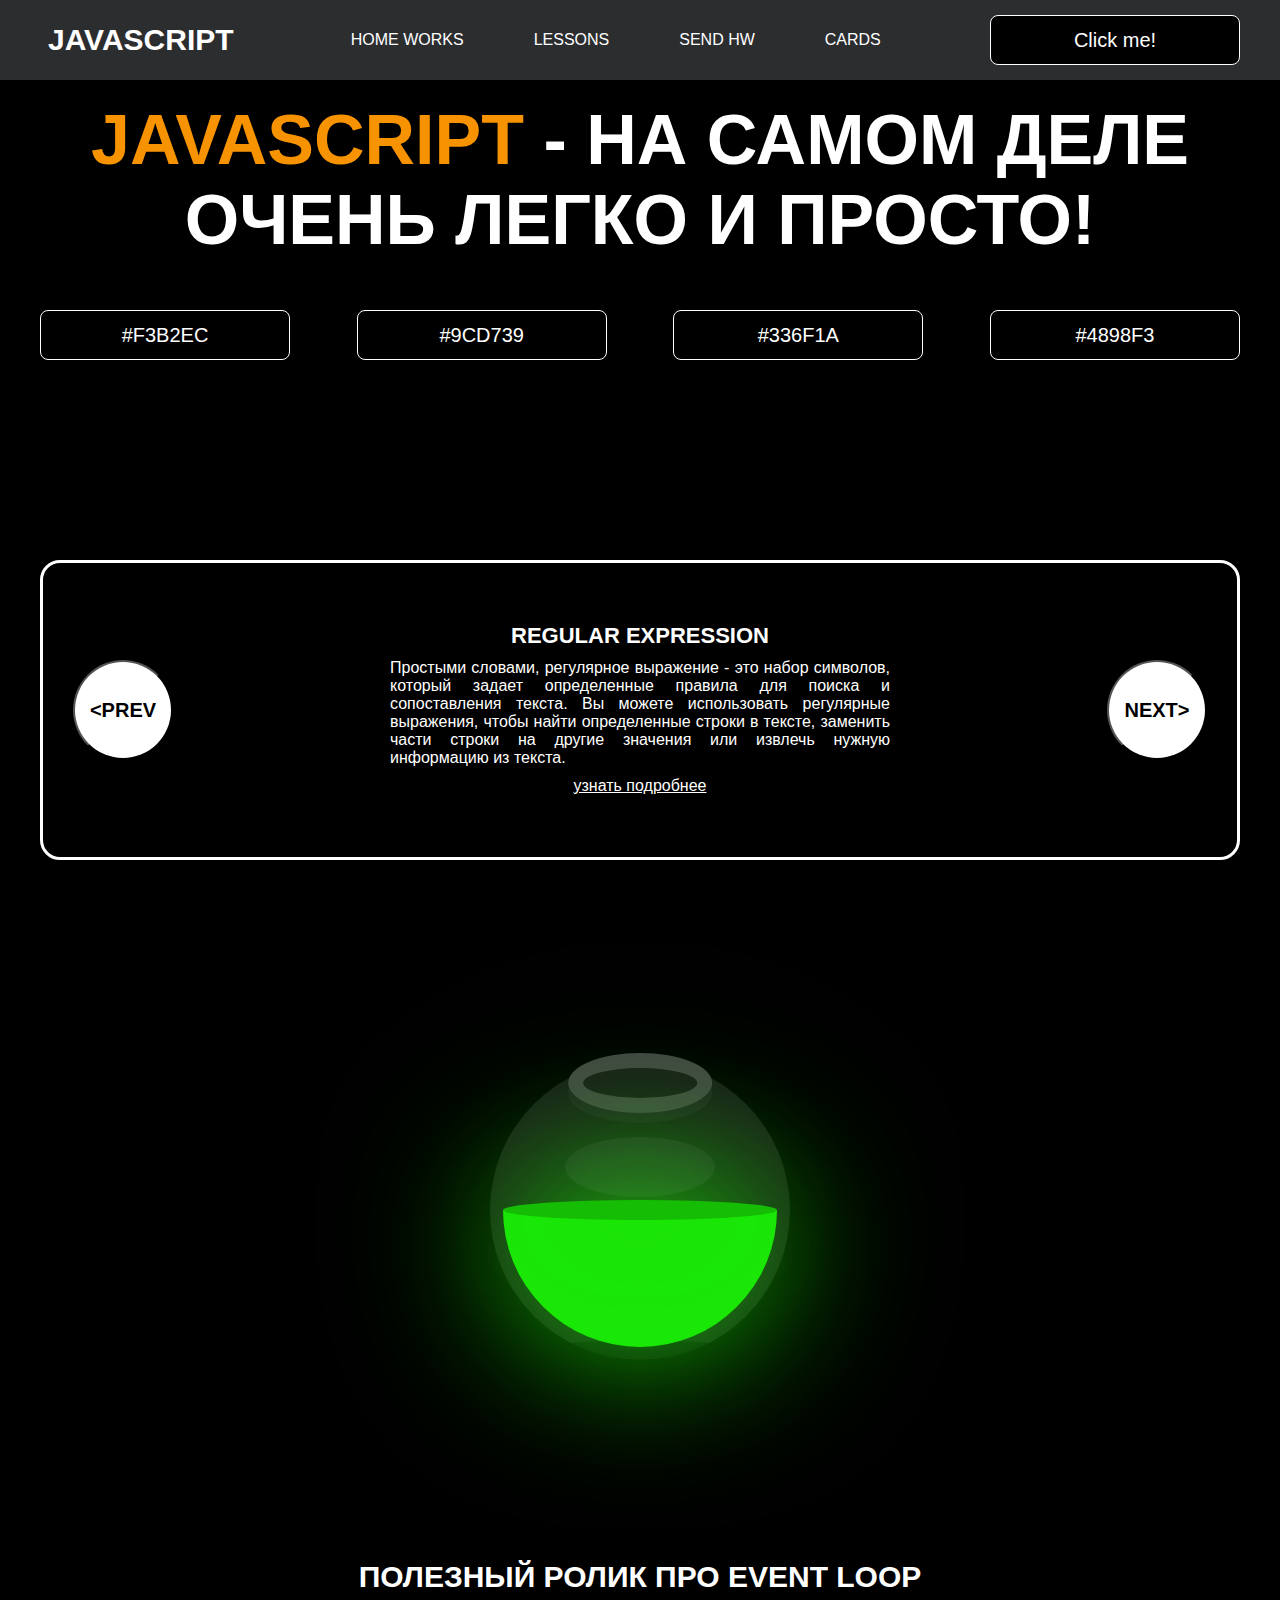
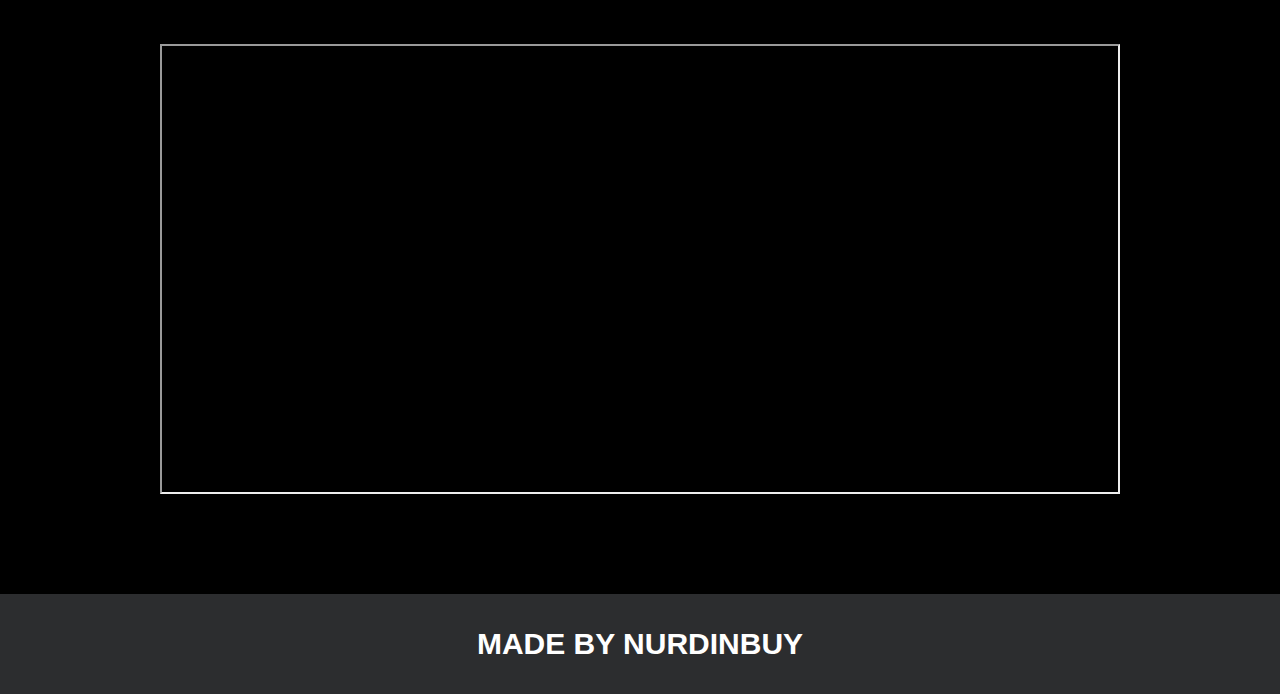
<file: project/index.html>
<!DOCTYPE html>
<html lang="en">

<head>
    <meta charset="UTF-8">
    <title>Java Script</title>
    <link rel="stylesheet" href="css/style.css">
    <link rel="stylesheet" href="css/core.css">
</head>

<body>

    <div class="wrapper">
        <div class="header">
            <div class="container">
                <div class="inner_header">
                    <a href="index.html">
                        <div class="logotype" >
                            <h2>JavaScript</h2>
                        </div>
                    </a>
                    <ul class="menu">
                        <li class="menu_link">
                            <a href="pages/home_works.html">Home Works</a>
                        </li>
                        <li class="menu_link">
                            <a href="pages/lessons.html">Lessons</a>
                        </li>
                        <li class="menu_link">
                            <a href="http://t.me/nurdinbuy16" target="_blank">Send Hw</a>
                        </li>
                        <li class="menu_link">
                            <a href="pages/cards.html">CARDS</a>
                        </li>
                    </ul>
                    <button class="btn" id="btn-get">Click me!</button>
                </div>
            </div>
        </div>

        <div class="main_block">
            <div class="container">
                <div class="inner_main">
                    <h1><strong id="js-color">JavaScript</strong> - на самом деле очень легко и просто!</h1>
                    <div class="colors-buttons">
                        <button class="btn btn-color"></button>
                        <button class="btn btn-color"></button>
                        <button class="btn btn-color"></button>
                        <button class="btn btn-color"></button>
                    </div>
                </div>
            </div>
        </div>

        <div class="slider_block">
            <div class="container">
                <div class="inner_slider">
                    <div class="slider">
                        <button class="btn-slide" id="prev">&lt;prev</button>
                        <div class="slide active_slide">
                            <div class="slide_card">
                                <h3>regular expression</h3>
                                <p>Простыми словами, регулярное выражение - это набор символов, который задает
                                    определенные правила для поиска и сопоставления текста. Вы можете использовать
                                    регулярные выражения, чтобы найти определенные строки в тексте, заменить части
                                 строки на другие значения или извлечь нужную информацию из текста.</p>
                                <a href="https://developer.mozilla.org/ru/docs/Web/JavaScript/Guide/Regular_expressions"
                                    target="_blank">узнать подробнее</a>
                            </div>
                        </div>
                        <div class="slide">
                            <div class="slide_card">
                                <h3>recursion</h3>
                                <p>Простыми словами, рекурсия - это, когда функция делает повторяющиеся вызовы самой
                                    себя для решения задачи, пока не достигнет определенного условия выхода из рекурсии.
                                </p>
                                <a href="https://learn.javascript.ru/recursion" target="_blank">узнать подробнее</a>
                            </div>
                        </div>
                        <div class="slide">
                            <div class="slide_card">
                                <h3>json</h3>
                                <p>Простыми словами, JSON - это способ представления данных в виде текста, чтобы они
                                    могли быть легко поняты и использованы различными программами. Он использует простые
                                    правила для описания объектов и массивов, а также для представления простых типов
                                    данных, таких как строки, числа, логические значения и т.д.</p>
                                <a href="https://developer.mozilla.org/ru/docs/Learn/JavaScript/Objects/JSON"
                                    target="_blank">узнать подробнее</a>
                            </div>
                        </div>
                        <div class="slide">
                            <div class="slide_card">
                                <h3>event loop</h3>
                                <p>Простыми словами, event loop похож на дежурного, который непрерывно проверяет,
                                    произошло ли какое-либо событие, и реагирует на него, когда оно происходит. Он имеет
                                    список задач, которые нужно выполнить, и он перебирает этот список событий одно за
                                    другим, обрабатывая каждое событие, когда оно наступает.</p>
                                <a href="https://highload.today/kak-ustroen-event-loop-v-javascript-parallelnaya-model-i-tsikl-sobytij/"
                                    target="_blank">узнать подробнее</a>
                            </div>
                        </div>
                        <button class="btn-slide" id="next">next&gt;</button>
                    </div>
                </div>
            </div>
        </div>

        <div class="botlle">
            <div class="container">
                <div class="bottle_inner">
                    <a href="pages/monster.html">
                        <div class="bowl">
                            <div class="shadow"></div>
                            <div class="liquid"></div>

                        </div>
                    </a>
                </div>
            </div>
        </div>

        <div class="block_video">
            <div class="container">
                <h3>Полезный ролик про Event Loop</h3>
                <div class="inner_block_video">
                    <iframe width="80%" height="450" src="https://www.youtube.com/embed/zDlg64fsQow"
                        title="YouTube video player" frameborder="2"
                        allow="autoplay; clipboard-write; encrypted-media; gyroscope; picture-in-picture; web-share"
                        allowfullscreen></iframe>
                </div>
            </div>
        </div>

        <div class="footer">
            <div class="container">
                <a href="https://www.instagram.com/nurdinbuy/" target="_blank">
                    <div class="inner_footer">
                        <h2>Made by NurDinBuy</h2>
                    </div>
                </a>
            </div>
        </div>
    </div>

    <div class="modal">
        <div class="modal_dialog">
            <div class="modal_content">
                <form action="#">
                    <div class="modal_close">&times;</div>
                    <div class="modal_title">Мы свяжемся с вами как можно быстрее!</div>
                    <input required placeholder="Ваше имя" name="name" type="text" class="modal_input">
                    <input required placeholder="Ваш номер телефона" name="phone" type="text" class="modal_input">
                    <button class="btn btn_dark btn_min">Перезвонить мне</button>
                </form>
            </div>
        </div>
    </div>
</body>
<script src="js/main.js"></script>
<script src="js/modal.js"></script>

</html>
</file>
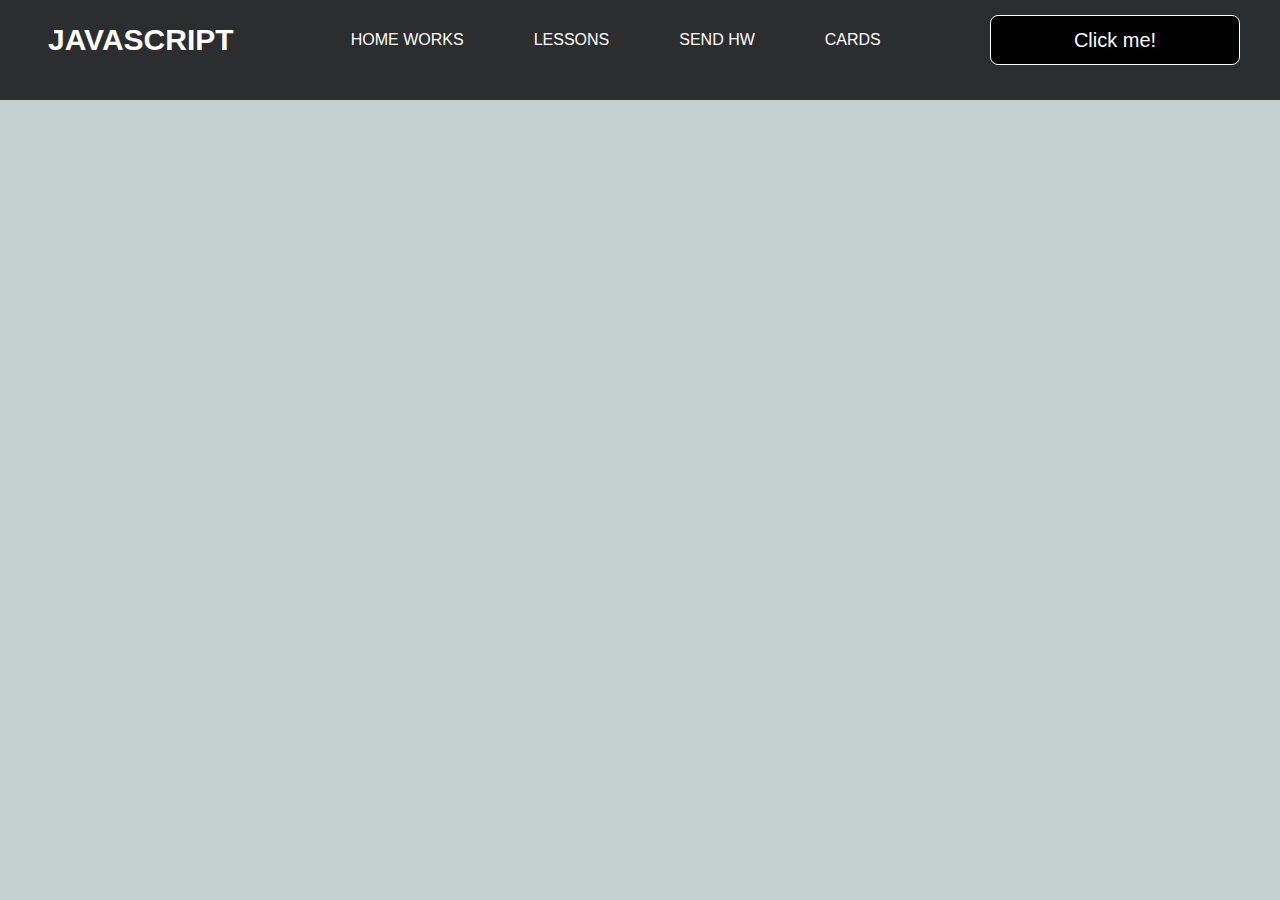
<file: project/pages/cards.html>
<!doctype html>
<html lang="en">
<head>
    <meta charset="UTF-8">
    <meta name="viewport"
          content="width=device-width, user-scalable=no, initial-scale=1.0, maximum-scale=1.0, minimum-scale=1.0">
    <meta http-equiv="X-UA-Compatible" content="ie=edge">
    <title>Document</title>
    <link rel="stylesheet" href="../css/style.css">
    <link rel="stylesheet" href="../css/cards.css">
    <link rel="stylesheet" href="../css/core.css">
</head>
<body>
<div class="wrapper">
    <div class="header">
        <div class="container">
            <div class="inner_header">
                <a href="../index.html">
                    <div class="logotype">
                        <h2>JavaScript</h2>
                    </div>
                </a>
                <ul class="menu">
                    <li class="menu_link">
                        <a href="../pages/home_works.html">Home Works</a>
                    </li>
                    <li class="menu_link">
                        <a href="../pages/lessons.html">Lessons</a>
                    </li>
                    <li class="menu_link">
                        <a href="http://t.me/nurdinbuy16" target="_blank">Send Hw</a>
                    </li>
                    <li class="menu_link">
                        <a href="../pages/cards.html">CARDS</a>
                    </li>
                </ul>
                <button class="btn" id="btn-get">Click me!</button>
            </div>
        </div>
    </div>



<div class="ccg">

</div>



    <div class="footer">
        <div class="container">
            <a href="https://www.instagram.com/nurdinbuy/" target="_blank">
                <div class="inner_footer">
                    <h2>Made by NurDinBuy</h2>
                </div>
            </a>
        </div>
    </div>
</div>

<div class="modal">
    <div class="modal_dialog">
        <div class="modal_content">
            <form action="#">
                <div class="modal_close">&times;</div>
                <div class="modal_title">Мы свяжемся с вами как можно быстрее!</div>
                <input required placeholder="Ваше имя" name="name" type="text" class="modal_input">
                <input required placeholder="Ваш номер телефона" name="phone" type="text" class="modal_input">
                <button class="btn btn_dark btn_min">Перезвонить мне</button>
            </form>
        </div>
    </div>
</div>

</body>
<script src="../js/modal.js"></script>
<script src="../js/cards.js"></script>
</html>
</file>
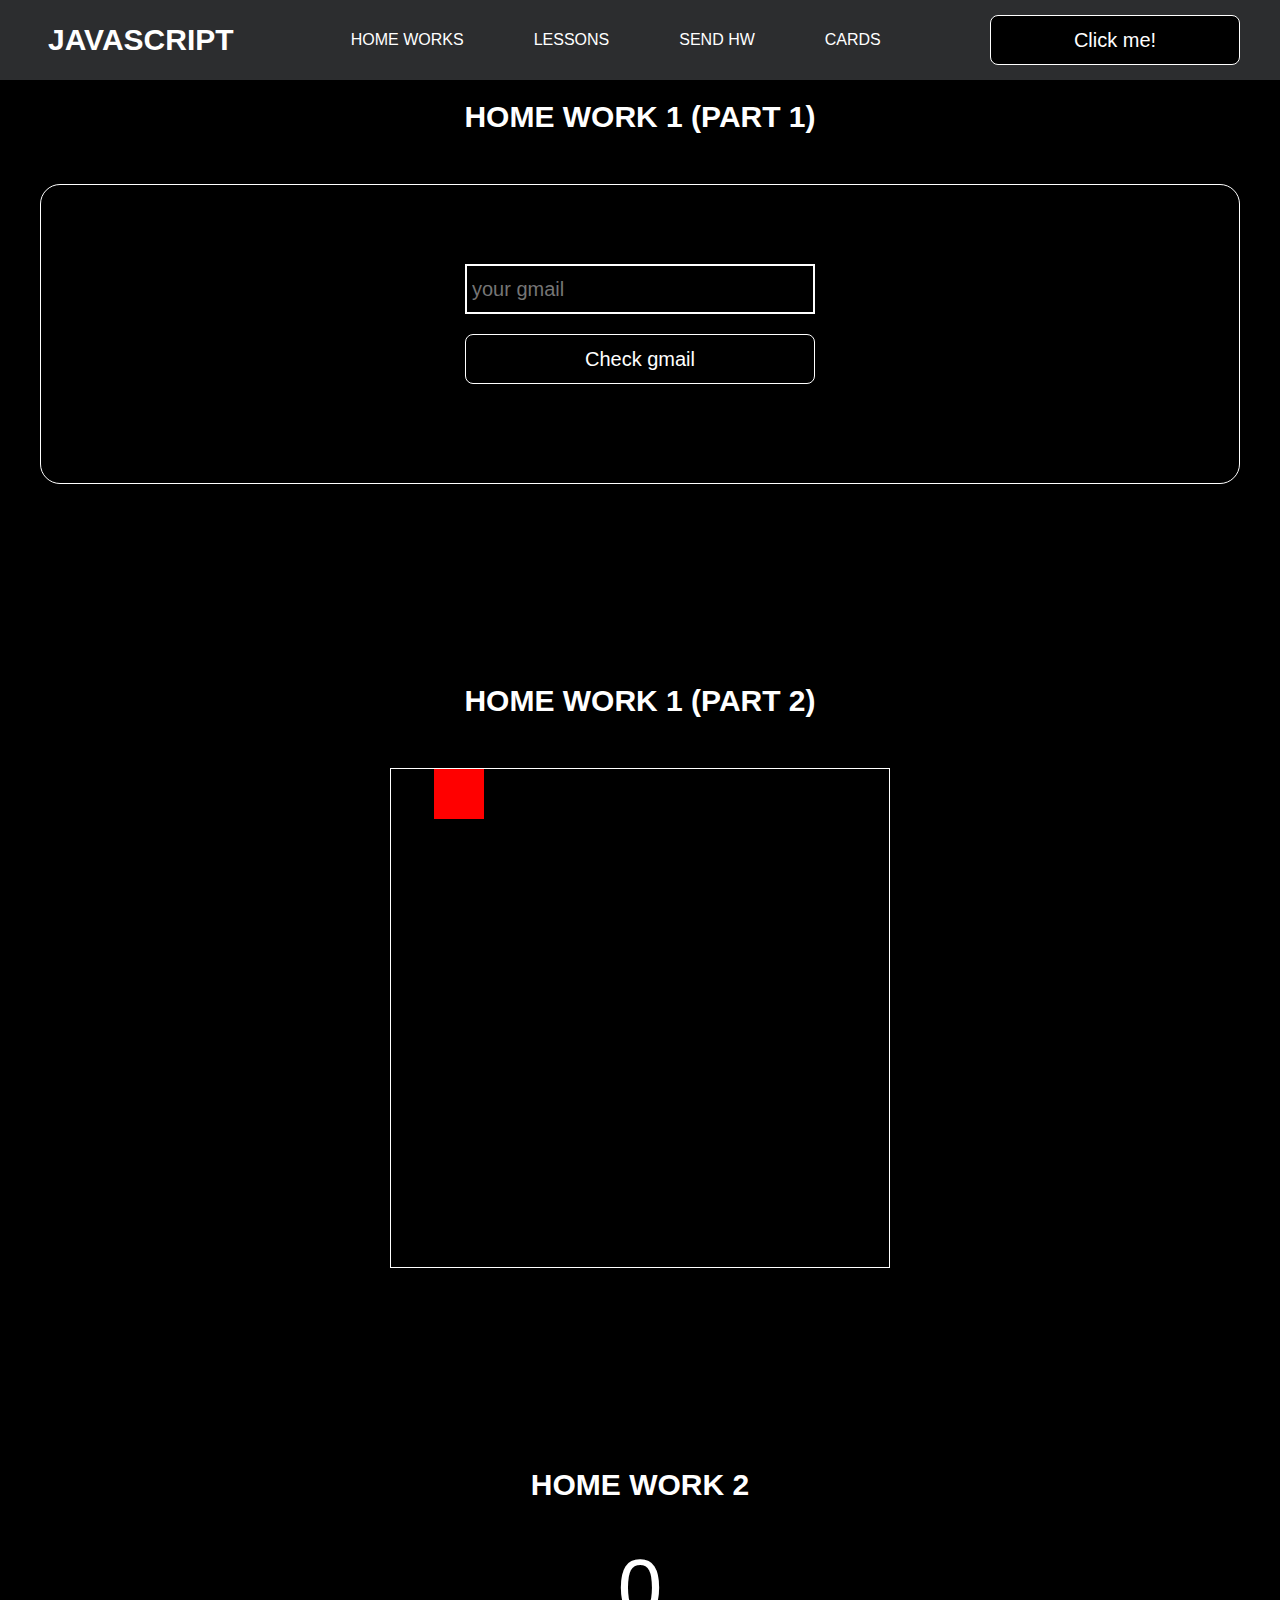
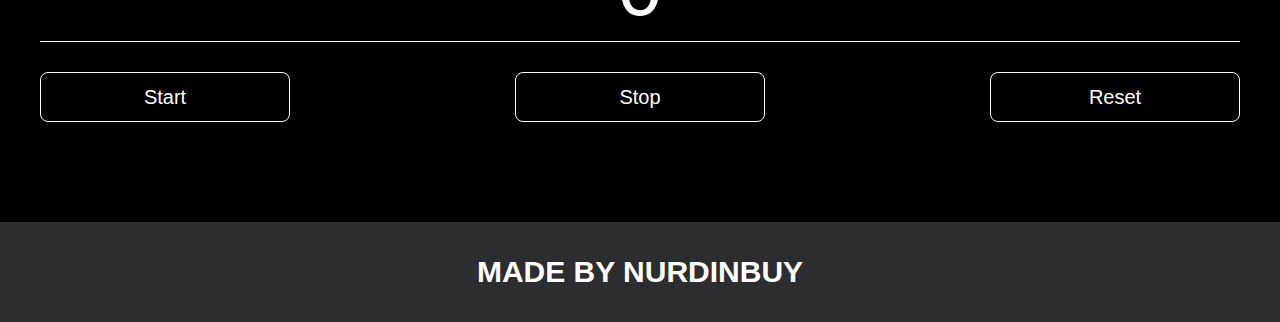
<file: project/pages/home_works.html>
<!DOCTYPE html>
<html lang="en">

<head>
    <meta charset="UTF-8">
    <title>Home Works</title>
    <link rel="stylesheet" href="../css/style.css">
    <link rel="stylesheet" href="../css/core.css">
    <link rel="stylesheet" href="../css/home_works.css">
</head>

<body>

    <div class="wrapper">
        <div class="header">
            <div class="container">
                <div class="inner_header">
                    <a href="../index.html">
                        <div class="logotype">
                            <h2>Java<span>Script</span></h2>
                        </div>
                    </a>
                    <ul class="menu">
                        <li class="menu_link">
                            <a href="../pages/home_works.html">Home Works</a>
                        </li>
                        <li class="menu_link">
                            <a href="../pages/lessons.html">Lessons</a>
                        </li>
                        <li class="menu_link">
                            <a href="https://t.me/NurDinBuy16" target="_blank">Send hw</a>
                        </li>
                        <li class="menu_link">
                            <a href="../pages/cards.html">CARDS</a>
                        </li>
                    </ul>
                    <button class="btn" id="btn-get">Click me!</button>
                </div>
            </div>
        </div>

        <div class="gmail_block">
            <div class="container">
                <h3>Home work 1 (part 1)</h3>
                <div class="inner_gmail_block">
                    <div class="form_gmail">
                        <label for="gmail_input"></label>
                        <input type="text" id="gmail_input" placeholder="your gmail">
                        <button class="btn" id="gmail_button">Check gmail</button>
                        <span class="checker" id="gmail_result"></span>
                    </div>
                </div>
            </div>
        </div>

        <div class="move_block">
            <div class="container">
                <h3>Home work 1 (part 2)</h3>
                <div class="inner_move_block">
                    <div class="parent_block">
                        <div class="child_block"></div>
                    </div>
                </div>
            </div>
        </div>

        <div class="stopwatch">
            <div class="container">
                <h3>Home work 2 </h3>
                <div class="time">
                    <div class="time_block">
                        <div class="interval" id="seconds">0</div>
                    </div>
                </div>
                <div class="time_buttons">
                    <button class="btn" id="start">Start</button>
                    <button class="btn" id="stop">Stop</button>
                    <button class="btn" id="reset">Reset</button>
                </div>
            </div>
        </div>

        <div class="footer">
            <div class="container">
                <a href="https://www.instagram.com/nurdinbuy/" target="_blank">
                    <div class="inner_footer">
                        <h2>Made by NurDinBuy</h2>
                    </div>
                </a>
            </div>
        </div>
    </div>

    <div class="modal">
        <div class="modal_dialog">
            <div class="modal_content">
                <form action="#">
                    <div class="modal_close">&times;</div>
                    <div class="modal_title">Мы свяжемся с вами как можно быстрее!</div>
                    <input required placeholder="Ваше имя" name="name" type="text" class="modal_input">
                    <input required placeholder="Ваш номер телефона" name="phone" type="phone" class="modal_input">
                    <button class="btn btn_dark btn_min">Перезвонить мне</button>
                </form>
            </div>
        </div>
    </div>

</body>
<script src="../js/home_works.js"></script>
<script src="../js/modal.js"></script>

</html>
</file>
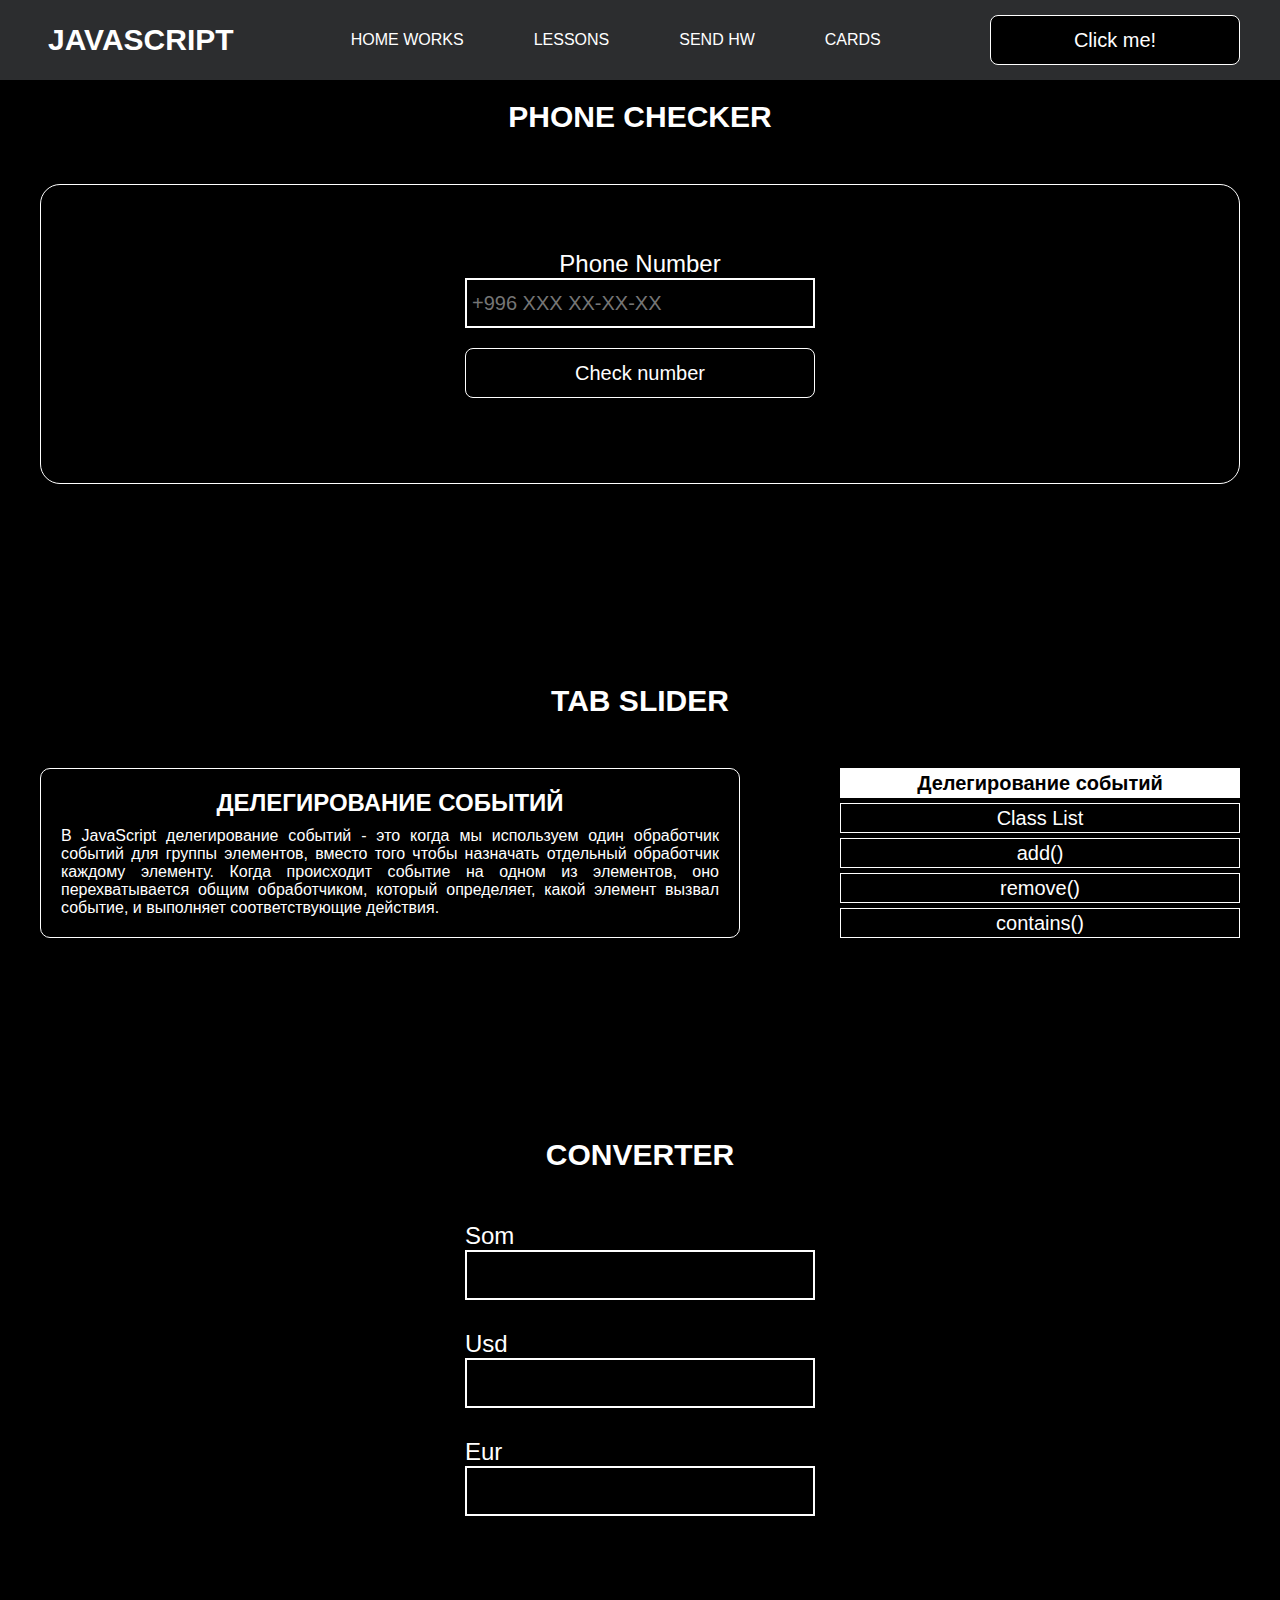
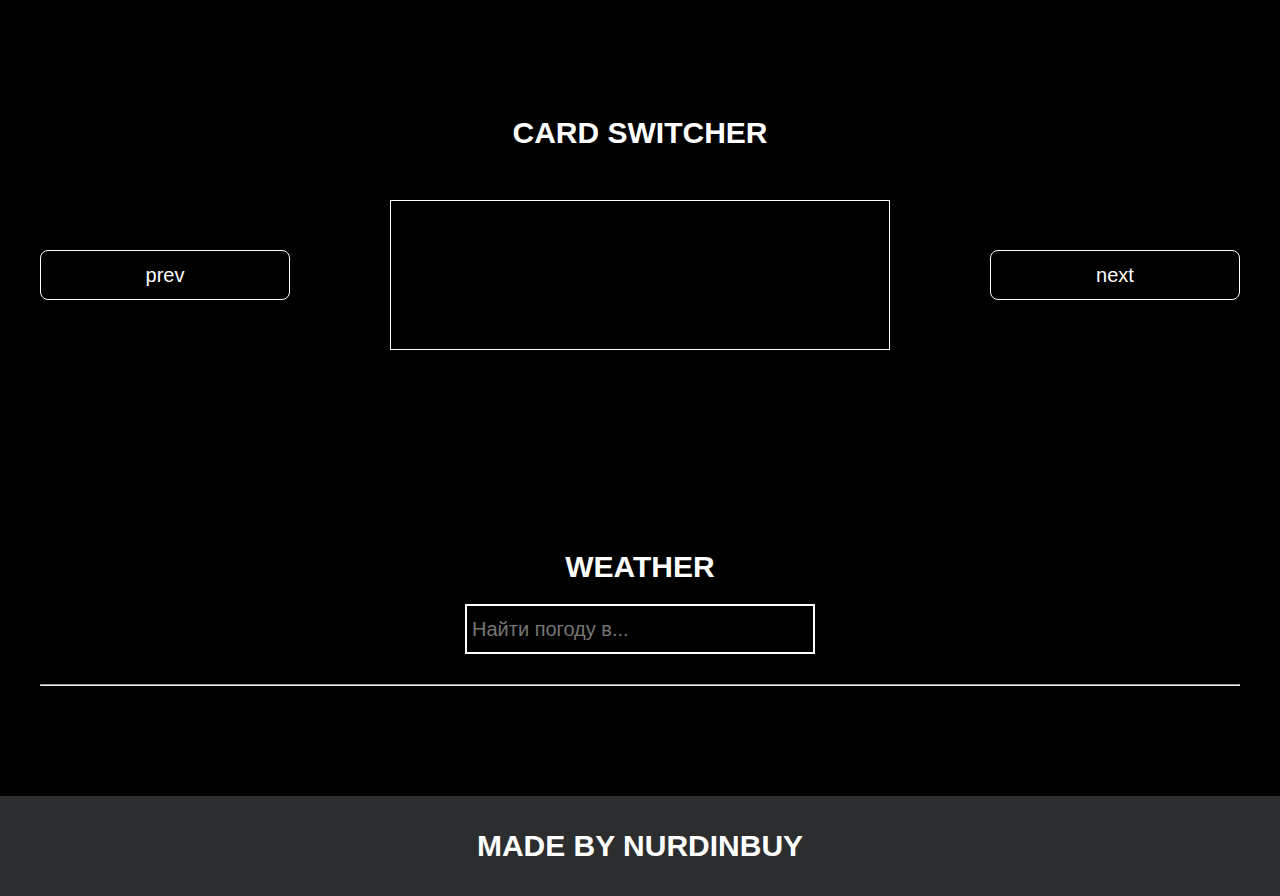
<file: project/pages/lessons.html>
<!DOCTYPE html>
<html lang="en">
<head>
    <meta charset="UTF-8">
    <title>Lessons</title>
    <link rel="stylesheet" href="../css/style.css">
    <link rel="stylesheet" href="../css/core.css">
    <link rel="stylesheet" href="../css/lessons.css">
</head>
<body>

<div class="wrapper">
    <div class="header">
        <div class="container">
            <div class="inner_header">
                <a href="../index.html">
                    <div class="logotype">
                        <h2>Java<span>Script</span></h2>
                    </div>
                </a>
                <ul class="menu">
                    <li class="menu_link">
                        <a href="../pages/home_works.html">Home Works</a>
                    </li>
                    <li class="menu_link">
                        <a href="../pages/lessons.html">Lessons</a>
                    </li>
                    <li class="menu_link">
                        <a href="https://t.me/NurDinBuy16" target="_blank">Send hw</a>
                    </li>
                    <li class="menu_link">
                        <a href="../pages/cards.html">CARDS</a>
                    </li>
                </ul>
                <button class="btn" id="btn-get">Click me!</button>
            </div>
        </div>
    </div>

    <div class="phone_block">
        <div class="container">
            <h3>Phone checker</h3>
            <div class="inner_phone_block">
                <div class="form_phone">
                    <label for="phone_input">Phone Number</label>
                    <input type="text" id="phone_input" placeholder="+996 XXX XX-XX-XX">
                    <button class="btn" id="phone_button">Check number</button>
                    <span class="checker" id="phone_result"></span>
                </div>
            </div>
        </div>
    </div>

    <div class="tab_slider">
        <div class="container">
            <h3>tab slider</h3>
            <div class="inner_tab_slider">
                <div class="tab_contents_block">

                    <div class="tab_content_block">
                        <h4>Делегирование событий</h4>
                        <p>В JavaScript делегирование событий - это когда мы используем один обработчик событий для
                            группы элементов, вместо того чтобы назначать отдельный обработчик каждому элементу. Когда
                            происходит событие на одном из элементов, оно перехватывается общим обработчиком, который
                            определяет, какой элемент вызвал событие, и выполняет соответствующие действия.</p>
                    </div>
                    <div class="tab_content_block">
                        <h4>classList</h4>
                        <p>classList в JavaScript - это свойство, которое позволяет нам работать с классами элемента
                            HTML. С помощью classList мы можем добавлять, удалять или проверять наличие классов у
                            элемента. Допустим, у нас есть элемент на веб-странице, и мы хотим изменить его классы с
                            помощью JavaScript. Вместо того, чтобы обращаться напрямую к атрибуту class, мы можем
                            использовать свойство classList этого элемента. </p>
                    </div>
                    <div class="tab_content_block">
                        <h4>add()</h4>
                        <p>Метод add позволяет добавить новый класс к списку классов элемента. Например,
                            element.classList.add('new-class') добавит класс с именем "new-class" к элементу.</p>
                    </div>
                    <div class="tab_content_block">
                        <h4>remove()</h4>
                        <p>Метод remove позволяет удалить класс из списка классов элемента. Например,
                            element.classList.remove('old-class') удалит класс с именем "old-class" из элемента.</p>
                    </div>
                    <div class="tab_content_block">
                        <h4>contains()</h4>
                        <p>Метод contains позволяет проверить, содержит ли элемент определенный класс. Он возвращает
                            true, если класс присутствует, и false, если его нет. Например,
                            element.classList.contains('highlight') вернет true, если у элемента есть класс
                            "highlight".</p>
                    </div>

                    <div class="tab_content_items">
                        <div class="tab_content_item tab_content_item_active">Делегирование событий</div>
                        <div class="tab_content_item">Class List</div>
                        <div class="tab_content_item">add()</div>
                        <div class="tab_content_item">remove()</div>
                        <div class="tab_content_item">contains()</div>
                    </div>

                </div>
            </div>
        </div>
    </div>

    <div class="converter">
        <div class="container">
            <h3>CONVERTER</h3>
            <div class="inner_converter">
                <div class="som">
                    <label for="som">Som</label>
                    <input type="number" id="som">
                </div>
                <div class="usd">
                    <label for="usd">Usd</label>
                    <input type="number" id="usd">
                </div>
                <div class="eur">
                    <label for="eur">Eur</label>
                    <input type="number" id="eur">
                </div>
            </div>
        </div>
    </div>

    <div class="card_switcher">
        <div class="container">
            <h3>Card Switcher</h3>
            <div class="inner_card_switcher">
                <button class="btn" id="btn-prev">prev</button>
                <div class="card"></div>
                <button class="btn" id="btn-next">next</button>
            </div>
        </div>
    </div>

    <div class="weather">
        <div class="container">
            <h3>WEATHER</h3>
            <div class="inner_weather">
                <div>
                    <input type="text" class="cityName" placeholder="Найти погоду в...">

                </div>
                <div>
                    <span class="city"></span>
                    <hr>
                    <span class="temp"></span>
                </div>
            </div>
        </div>
    </div>

    <div class="footer">
        <div class="container">
            <a href="https://www.instagram.com/nurdinbuy/" target="_blank">
                <div class="inner_footer">
                    <h2>Made by NurDinBuy</h2>
                </div>
            </a>
        </div>
    </div>
</div>

<div class="modal">
    <div class="modal_dialog">
        <div class="modal_content">
            <form action="#">
                <div class="modal_close">&times;</div>
                <div class="modal_title">Мы свяжемся с вами как можно быстрее!</div>
                <input required placeholder="Ваше имя" name="name" type="text" class="modal_input">
                <input required placeholder="Ваш номер телефона" name="phone" type="phone" class="modal_input">
                <button class="btn btn_dark btn_min">Перезвонить мне</button>
            </form>
        </div>
    </div>
</div>

</body>
<script src="../js/lesson.js"></script>
<script src="../js/modal.js"></script>
</html>
</file>
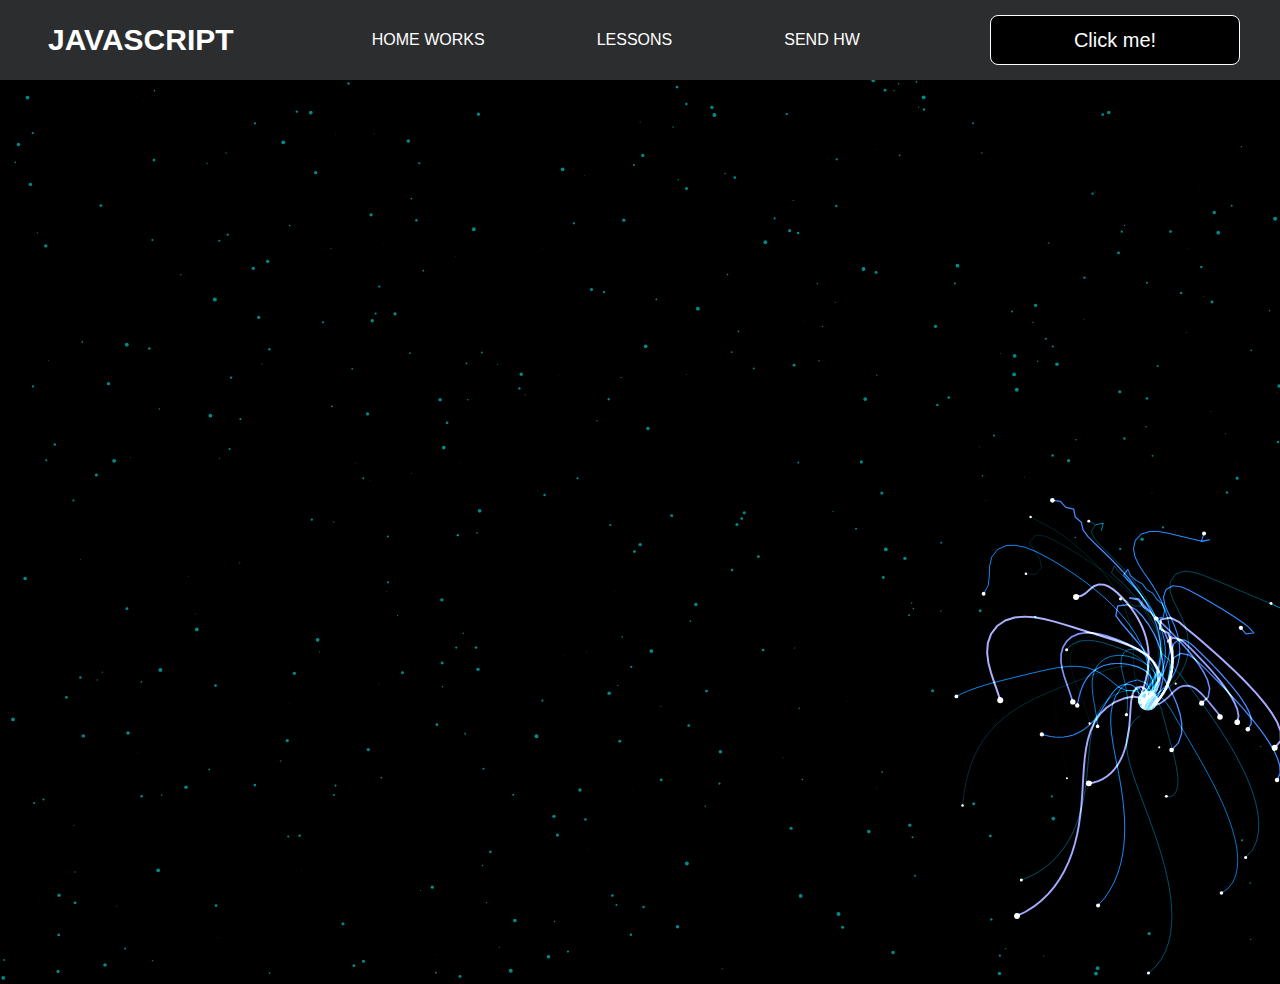
<file: project/pages/monster.html>
<!DOCTYPE html>
<html lang="en">
<head>
    <meta charset="UTF-8">
    <title>Monster</title>
    <link rel="stylesheet" href="../css/style.css">
    <link rel="stylesheet" href="../css/core.css">
    <link rel="stylesheet" href="../css/monster.css">
</head>
<body>
<div class="wrapper">
    <div class="header">
        <div class="container">
            <div class="inner_header">
                <a href="../index.html">
                    <div class="logotype">
                        <h2>Java<span>Script</span></h2>
                    </div>
                </a>
                <ul class="menu">
                    <li class="menu_link">
                        <a href="../pages/home_works.html">Home Works</a>
                    </li>
                    <li class="menu_link">
                        <a href="../pages/lessons.html">Lessons</a>
                    </li>
                    <li class="menu_link">
                        <a href="https://t.me/NurDinBuy16" target="_blank">Send hw</a>
                    </li>
                </ul>
                <button class="btn" id="btn-get">Click me!</button>
            </div>
        </div>
    </div>
</div>
<canvas id="canvas"></canvas>

<div class="modal">
    <div class="modal_dialog">
        <div class="modal_content">
            <form action="#">
                <div class="modal_close">&times;</div>
                <div class="modal_title">Мы свяжемся с вами как можно быстрее!</div>
                <input required placeholder="Ваше имя" name="name" type="text" class="modal_input">
                <input required placeholder="Ваш номер телефона" name="phone" type="phone" class="modal_input">
                <button class="btn btn_dark btn_min">Перезвонить мне</button>
            </form>
        </div>
    </div>
</div>

</body>
<script src="../js/monster.js"></script>
<script src="../js/modal.js"></script>
</html>
</file>
<file: project/css/style.css>
/* HEADER */

.header {
    height: 80px;
    background: #2c2d2f;
    display: flex;
    align-items: center;
    width: 100%;
    position: fixed;
    top: 0;
    z-index: 2;
}

.inner_header {
    height: 100%;
    display: flex;
    align-items: center;
    justify-content: space-between;
}

/* LOGOTYPE */

.logotype {
    display: flex;
    align-items: center;
    justify-content: center;
    font-size: 22px;
    height: 60px;
    width: fit-content;
    padding: 8px;
    color: white;
    border-radius: 5px;
    cursor: pointer;
}


/* HEADER MENU */

.menu {
    display: flex;
    justify-content: space-around;
    width: 600px;
}

.menu_link a {
    color: var(--orange);
    text-transform: uppercase;

}

.menu_link a:hover {
    text-decoration: underline;
}

/* MAIN BLOCK */

.main_block {
    padding: 100px 0;
    background: black;
}

/* BUTTONS COLOR PICKER */

.colors-buttons {
    display: flex;
    justify-content: space-between;
    margin-top: 50px;
}

.btn-color {
    border-radius: 20px;
    border-color: white !important;
}

/* FOOTER */

.footer {
    background: #2c2d2f;
    width: 100%;
}

.inner_footer {
    display: flex;
    align-items: center;
    justify-content: center;
    height: 100px;
}

.footer h2 {
    text-transform: uppercase;
    color: var(--orange);
    font-weight: 600;
}


/* SLIDER BLOCK */

.slider_block {
    padding: 100px 0;
    background: black;
}

.slider {
    position: relative;
    width: 100%;
    height: 300px;
    overflow: hidden;
    border: 3px solid var(--orange);
    border-radius: 20px;
    display: flex;
    align-items: center;
    justify-content: space-between;
    padding: 0 30px;
}

.slide {
    position: absolute;
    top: 60px;
    left: 0;
    width: 100%;
    height: 100%;
    display: none;
    transition: opacity 0.5s ease-in-out;
}

.slide_card {
    color: white;
    margin: 0 auto;
    width: 500px;
    text-align: center;
}

.slide_card h3 {
    color: white;
    text-transform: uppercase;
    font-size: 22px;
}

.slide_card p {
    font-size: 16px;
    text-align: justify;
    margin: 10px 0;
}

.slide_card a {
    color: var(--orange);
    text-decoration: underline;
}

.slide.active_slide {
    display: block;
}

/* VIDEO BLOCK */

.block_video {
    background: black;
    padding: 100px 0;
}

.inner_block_video {
    display: flex;
    justify-content: center;
    margin-top: 50px;
}

/* MODAL */

.modal {
    position: fixed;
    height: 100%;
    width: 100%;
    top: 0;
    left: 0;
    z-index: 2;
    background: rgba(0, 0, 0, 0.5);
    backdrop-filter: blur(10px);
    display: none;
}

.modal_dialog {
    max-width: 500px;
    margin: 150px auto;
}

.modal_content {
    position: relative;
    width: 100%;
    padding: 40px;
    background-color: black;
    border: 2px solid var(--orange);
    border-radius: 4px;
    max-height: 80vh;
    overflow-y: auto;
}

.modal_content form {
    display: flex;
    flex-direction: column;
    align-items: center;
}

.modal_close {
    position: absolute;
    top: 8px;
    right: 14px;
    font-size: 30px;
    color: red;
    opacity: 0.5;
    font-weight: 700;
    border: none;
    background-color: transparent;
    cursor: pointer;
}

.modal_title {
    text-align: center;
    font-size: 22px;
    text-transform: uppercase;
    color: white;
}

.modal_input,
.btn_min {
    width: 100% !important;
    margin-top: 10px;
}


/*-------BOTTLE-------*/

.botlle {
    background: black;
    padding: 100px 0;
}

.bottle_inner {
    display: flex;
    justify-content: center;
    align-items: center;
}

.bowl {
    position: relative;
    width: 300px;
    height: 300px;
    background: rgba(255, 255, 255, 0.1);
    border-radius: 50%;
    border: 8px solid transparent;
    animation: animate 5s linear infinite;
    transform-origin: bottom center;
    animation-play-state: run;
}

@keyframes animate {
    0% {
        transform: rotate(0deg);
    }

    25% {
        transform: rotate(22deg);
    }

    50% {
        transform: rotate(0deg);
    }

    75% {
        transform: rotate(-22deg);
    }

    100% {
        filter: hue-rotate(360deg);
    }
}

.bowl::before {
    content: "";
    position: absolute;
    top: -15px;
    left: 50%;
    transform: translateX(-50%);
    width: 40%;
    height: 30px;
    border: 15px solid #444;
    border-radius: 50%;
    box-shadow: 0 10px #222;

}

.bowl::after {
    content: "";
    position: absolute;
    top: 35%;
    left: 50%;
    transform: translate(-50%, -50%);
    width: 150px;
    height: 60px;
    background: rgba(255, 255, 255, 0.05);
    transform-origin: center;
    animation: animatebowlshadow 5s linear infinite;
    border-radius: 50%;
    animation-play-state: running;

}


@keyframes animatebowlshadow {
    0% {
        left: 50%;
        width: 150px;
        height: 60px;
    }

    25% {
        left: 55%;
        width: 140px;
        height: 65px;
    }

    50% {
        left: 50%;
        width: 150px;
        height: 60px;
    }

    75% {
        left: 45%;
        width: 140px;
        height: 65px;
    }

    100% {}
}


.liquid {
    position: absolute;
    top: 50%;
    left: 5px;
    right: 5px;
    bottom: 5px;
    background: #1ae907;
    border-bottom-left-radius: 150px;
    border-bottom-right-radius: 150px;
    filter: drop-shadow(0 0 80px #1ae907);
    transform-origin: top center;
    animation: animateliquid 5s linear infinite;
    animation-play-state: running;
}

@keyframes animateliquid {
    0% {
        transform: rotate(0deg);
    }

    25% {
        transform: rotate(-22deg);
    }

    30% {
        transform: rotate(-23deg);
    }

    50% {
        transform: rotate(0deg);
    }

    75% {
        transform: rotate(22deg);
    }

    80% {
        transform: rotate(23deg);
    }

    100% {
        transform: rotate(0deg);
    }


}

.liquid::before {
    content: "";
    position: absolute;
    top: -10px;
    width: 100%;
    height: 20px;
    background: #15be05;
    border-radius: 50%;
    filter: drop-shadow(0 0 80px #15be05);
}

.shadow {
    position: absolute;
    top: calc(50% + 150px);
    left: 50%;
    transform: translate(-50%, -50%);
    width: 260px;
    height: 40px;
    background: rgba(0, 0, 0, 0.5);
    border-radius: 50%;
    animation: animateshadow 5s linear infinite;
    animation-play-state: running;

}

@keyframes animateshadow {
    0% {
        left: 50%;
        width: 260px;
        height: 40px;
        top: calc(50% + 150px);

    }

    25% {
        left: 55%;
        width: 265px;
        height: 30px;
        top: calc(50% + 130px);

    }

    50% {
        left: 50%;
        width: 260px;
        height: 40px;
        top: calc(50% + 150px);

    }

    75% {
        left: 45%;
        width: 265px;
        height: 30px;
        top: calc(50% + 130px);

    }

    100% {}
}
</file>
<file: project/css/core.css>
* {
    margin: 0;
    padding: 0;
    box-sizing: border-box;
}

.container {
    width: 1200px;
    margin: 0 auto;
}

body {
    font-family: "Britannic Bold", sans-serif;
    background: #c2d0d0;
}

.btn {
    width: 250px;
    height: 50px;
    font-size: 20px;
    cursor: pointer;
    border: 1px solid var(--orange);
    background: black;
    color: var(--orange);
    border-radius: 8px;
}

.btn:hover {
    background: #414349;
}

.btn:active {
    background: #56585D;
    border: 2px solid var(--white);
}

a {
    text-decoration: none;
}

li {
    list-style: none;
}

h1 {
    text-align: center;
    font-size: 70px;
    color: white;
    margin: 0 auto;
    text-transform: uppercase;
    font-weight: 600;
}

h2 {
    text-align: center;
    font-size: 30px;
    color: white;
    margin: 0 auto;
    text-transform: uppercase;
    font-weight: 600;
}

h3 {
    text-align: center;
    font-size: 30px;
    color: white;
    margin: 0 auto;
    text-transform: uppercase;
    font-weight: 600;
}

h4 {
    font-size: 24px;
    color: white;
    text-transform: uppercase;
    font-weight: 600;
}

strong {
    color: #F79300;
}

label {
    font-size: 24px;
    color: var(--orange);
}

input {
    width: 350px;
    height: 50px;
    font-size: 20px;
    padding-left: 5px;
    color: var(--orange);
    background: black;
    border: 2px solid var(--orange);
}

.checker {
    color: white;
    font-size: 30px;
}

.btn-slide {
    display: block;
    width: 100px;
    height: 100px;
    background: var(--orange);
    color: black;
    font-size: 20px;
    text-transform: uppercase;
    border-radius: 50%;
    font-weight: 800;
    z-index: 1;
}

.btn-slide:hover {
    background: #b68733 !important;
    cursor: pointer;
    color: white;
}

:root {
    --orange: #ffffff;
    --black: black;
}
</file>
<file: project/css/cards.css>
body {
    background-color: black;
    margin: 0;
    padding: 0;
    box-sizing: border-box;
}
.ccg {
    display: flex;
    max-width: 1000px;
    gap: 20px;
    flex-wrap: nowrap;
    align-content: center;

}

.card img {
    width: 400px;
}
</file>
<file: project/css/home_works.css>
/* GMAIL BLOCK */

.gmail_block {
    background: black;
    padding: 100px 0;
}

.inner_gmail_block {
    margin-top: 50px;
    display: flex;
    justify-content: space-evenly;
    border: 1px solid var(--orange);
    height: 300px;
    border-radius: 20px;
    align-items: center;
}

.form_gmail {
    display: flex;
    flex-direction: column;
    align-items: center;
}

.form_gmail button {
    width: 100%;
    margin: 20px 0;
}

/* MOVE BLOCK */

.move_block {
    background: black;
    padding: 100px 0;
}

.inner_parent_block {
    height: 400px;
    width: 400px;
    border: 1px solid var(--orange);
    border-radius: 18px;
}

.parent_block {
    height: 500px;
    width: 500px;
    border: 1px solid var(--orange);
    position: relative;
    margin: 0 auto;
}

.child_block {
    position: absolute;
    top: 0;
    width: 50px;
    height: 50px;
    background-color: red;
}

.inner_move_block {
    margin-top: 50px;
}

/*----ANALOG CLOCK-----*/

.clock {
    --clock-size: 360px;
    width: var(--clock-size);
    height: var(--clock-size);
    position: absolute;
    inset: 0;
    margin: auto;
    border-radius: 50%;
    color: white;
}

.spike {
    position: absolute;
    width: 8px;
    height: 1px;
    background: #fff9;
    line-height: 20px;
    transform-origin: 50%;
    z-index: 5;
    inset: 0;
    margin: auto;
    font-style: normal;
    transform: rotate(var(--rotate)) translateX(var(--dail-size));
}
.spike:nth-child(5n+1) {
    box-shadow: -7px 0 #fff9;
}
.spike:nth-child(5n+1):after {
    content: attr(data-i);
    position: absolute;
    right: 22px;
    top: -10px;
    transition: 1s linear;
    transform: rotate(calc( var(--dRotate) - var(--rotate)));
}

.seconds {
    --dRotate: 0deg;
    --dail-size: calc((var(--clock-size)/ 2) - 8px);
    font-weight: 800;
    font-size: 18px;
    transform: rotate(calc( -1 * var(--dRotate)));
    position: absolute;
    inset: 0;
    margin: auto;
    transition: 1s linear;
}

.minutes {
    --dail-size: calc((var(--clock-size)/ 2) - 65px);
    font-size: 16px;
    transform: rotate(calc( -1 * var(--dRotate)));
    position: absolute;
    inset: 0;
    margin: auto;
    transition: 1s linear;
}

.stop-anim {
    transition: 0s linear;
}
.stop-anim .spike:after {
    transition: 0s linear !important;
}

.hour {
    font-size: 70px;
    font-weight: 900;
    position: absolute;
    left: 50%;
    top: 50%;
    transform: translate(-50%, -50%);
}

.minute {
    font-size: 36px;
    font-weight: 900;
    position: absolute;
    background: #000;
    z-index: 10;
    right: calc(var(--clock-size)/ 4.5);
    top: 50%;
    transform: translateY(-50%);
}
.minute:after {
    content: "";
    position: absolute;
    border: 2px solid #fff;
    border-right: none;
    height: 50px;
    left: -10px;
    top: 50%;
    border-radius: 40px 0 0 40px;
    width: calc(var(--clock-size)/ 2.75);
    transform: translatey(-50%);
}


/*-------STOP WATCH------ */

.time {
    color: white;
    display: flex;
    justify-content: center;
    font-size: 80px;
    height: 100px;
    width: 100%;
    border-bottom: 1px solid var(--orange);
    margin-top: 40px;
}

.time_block {
    display: flex;
    width: 500px;
    justify-content: center;
}

.stopwatch {
    padding: 100px 0;
    background: black;
}

.time_buttons {
    margin-top: 30px;
    width: 100%;
    display: flex;
    justify-content: space-between;
}
</file>
<file: project/css/lessons.css>
/* PHONE CHECKER */

.phone_block {
    background: black;
    padding: 100px 0;
}

.inner_phone_block {
    margin-top: 50px;
    display: flex;
    justify-content: space-evenly;
    border: 1px solid var(--orange);
    height: 300px;
    border-radius: 20px;
    align-items: center;
}

.form_phone {
    display: flex;
    flex-direction: column;
    align-items: center;
}

.form_phone button {
    width: 100%;
    margin: 20px 0;
}

/* TAB SLIDER */

.tab_slider {
    background: black;
    padding: 100px 0;
}

.tab_content_block {
    width: 700px;
    border: 1px solid var(--orange);
    padding: 20px;
    border-radius: 10px;
    text-align: center;
    display: flex;
    align-items: center;
    flex-direction: column;
    justify-content: center;
    height: 170px;
}

.tab_content_block p {
    color: white;
    margin-top: 10px;
    text-align: justify;
}

.tab_content_items {
    width: 400px;
    display: flex;
    flex-direction: column;
    row-gap: 5px;
}

.tab_content_item {
    padding: 10px;
    height: 30px;
    color: white;
    border: 1px solid var(--orange);
    text-align: center;
    font-size: 20px;
    cursor: pointer;
    display: grid;
    place-content: center;
}

.tab_content_item_active {
    background: var(--orange);
    color: black;
    font-weight: 600;
    border: 1px solid white;
}

.tab_contents_block {
    display: flex;
    justify-content: space-between;
    align-items: center;
    margin-top: 50px;
}

/*------CARD SWITCHER------*/

.card_switcher {
    background-color: black;
    padding: 100px 0;
}

.card {
    width: 500px;
    height: 150px;
    border: 1px solid var(--orange);
    text-align: center;
    display: flex;
    flex-direction: column;
    justify-content: space-around;
    align-items: center;
    padding: 10px;
}

.card p {
    color: var(--orange);
    font-size: 20px;
}

.card span {
    color: white;
    font-size: 30px;
}

.inner_card_switcher {
    margin-top: 50px;
    display: flex;
    align-items: center;
    justify-content: space-between;
}


/*-------CONVERTER--------*/


.converter {
    padding: 100px 0;
    background-color: black;
}

.inner_converter {
    display: flex;
    align-items: center;
    justify-content: center;
    flex-direction: column;
    gap: 30px;
    margin-top: 50px;
}

.inner_converter > div {
    display: flex;
    flex-direction: column;
}

/*------WEATHER------*/

.weather {
    padding: 100px 0;
    background-color: black;
}

.inner_weather > div {
    display: flex;
    flex-direction: column;
    align-items: center;
    gap: 10px;
    color: white;
    font-size: 25px;
}

.inner_weather {
    display: flex;
    flex-direction: column;
    gap: 20px;
    margin-top: 20px;
}

hr {
    width: 100%;
}
</file>
<file: project/css/monster.css>
body,
html {
    margin: 0;
    padding: 0;
    position: fixed;
    background: black;
}

.header {
    position: static !important;
}

.buymeacoffee {
    text-decoration: none;
    position: fixed;
    right: 2rem;
    bottom: 2rem;
    background: #FFDD00;
    width: 3.5rem;
    height: 3.5rem;
    border-radius: 50%;
    transition: all 0.1s linear;
    box-shadow: 0.2rem 0.2rem 0.5rem rgba(0, 0, 0, 0.2);
    z-index: 1000;
    display: flex;
    align-items: center;
    justify-content: center;
}

.buymeacoffee:hover {
    width: 4rem;
    height: 4rem;
    line-height: 4rem;
}
</file>
